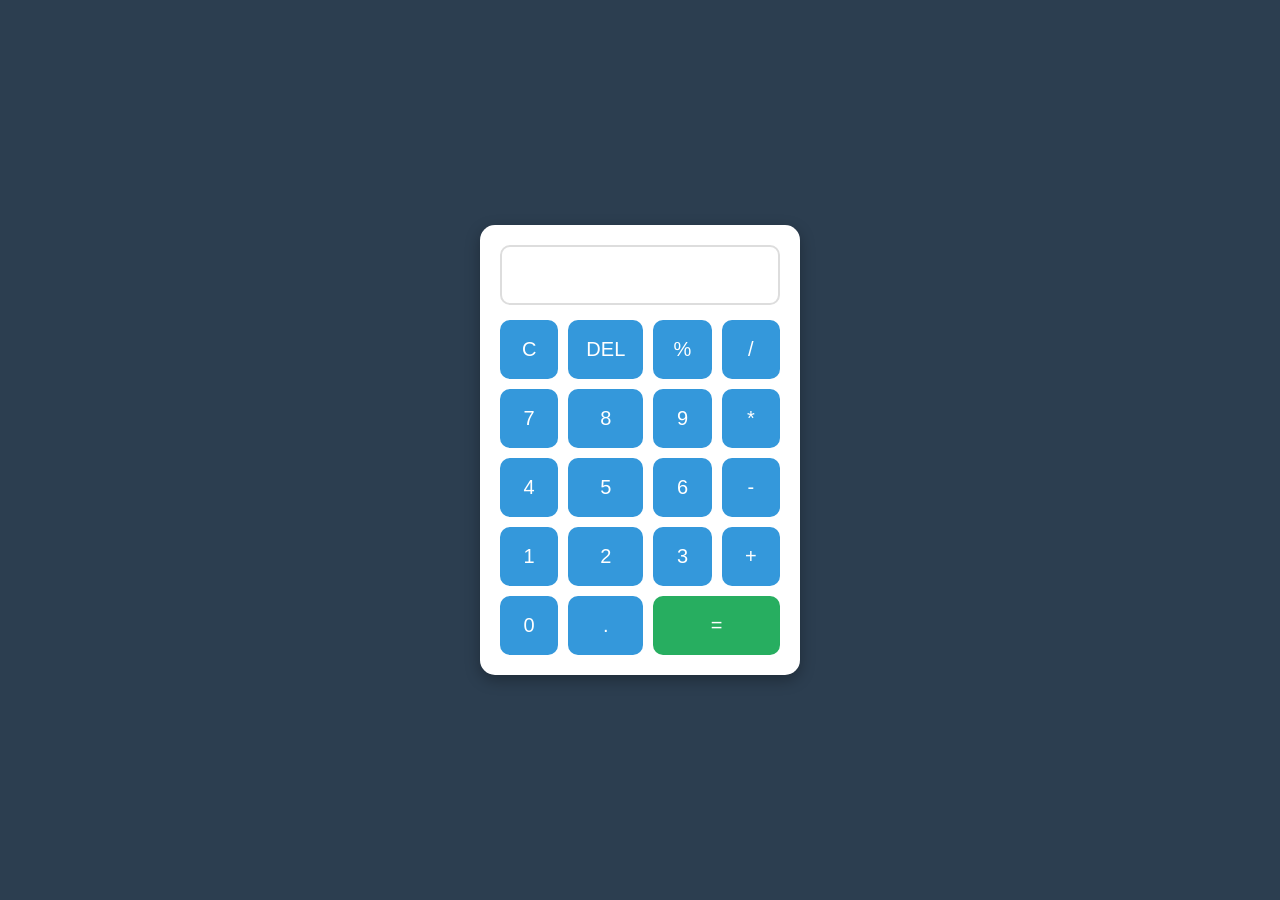
<file: CodeAlpha-task2-Calculator/index.html>
<!DOCTYPE html>
<html lang="en">
<head>
    <meta charset="UTF-8">
    <meta name="viewport" content="width=device-width, initial-scale=1.0">
    <title>Calculator</title>
    <link rel="stylesheet" href="style.css">
</head>
<body>

<div class="calculator">
    <input type="text" id="display" readonly>

    <div class="buttons">
        <button onclick="clearDisplay()">C</button>
        <button onclick="deleteLast()">DEL</button>
        <button onclick="appendValue('%')">%</button>
        <button onclick="appendValue('/')">/</button>

        <button onclick="appendValue('7')">7</button>
        <button onclick="appendValue('8')">8</button>
        <button onclick="appendValue('9')">9</button>
        <button onclick="appendValue('*')">*</button>

        <button onclick="appendValue('4')">4</button>
        <button onclick="appendValue('5')">5</button>
        <button onclick="appendValue('6')">6</button>
        <button onclick="appendValue('-')">-</button>

        <button onclick="appendValue('1')">1</button>
        <button onclick="appendValue('2')">2</button>
        <button onclick="appendValue('3')">3</button>
        <button onclick="appendValue('+')">+</button>

        <button onclick="appendValue('0')">0</button>
        <button onclick="appendValue('.')">.</button>
        <button onclick="calculate()">=</button>
    </div>
</div>

<script src="script.js"></script>

</body>
</html>
</file>
<file: CodeAlpha-task2-Calculator/style.css>
*{
    margin:0;
    padding:0;
    box-sizing:border-box;
    font-family:Arial,sans-serif;
}

body{
    display:flex;
    justify-content:center;
    align-items:center;
    height:100vh;
    background:#2c3e50;
}

.calculator{
    background:#fff;
    padding:20px;
    border-radius:15px;
    box-shadow:0 5px 15px rgba(0,0,0,0.3);
    width:320px;
}

#display{
    width:100%;
    height:60px;
    font-size:28px;
    text-align:right;
    padding:10px;
    margin-bottom:15px;
    border:2px solid #ddd;
    border-radius:10px;
}

.buttons{
    display:grid;
    grid-template-columns:repeat(4,1fr);
    gap:10px;
}

button{
    padding:18px;
    font-size:20px;
    border:none;
    border-radius:10px;
    background:#3498db;
    color:white;
    cursor:pointer;
    transition:.3s;
}

button:hover{
    background:#2980b9;
}

button:active{
    transform:scale(0.95);
}

button:last-child{
    grid-column:span 2;
    background:#27ae60;
}

button:last-child:hover{
    background:#1e8449;
}
</file>
